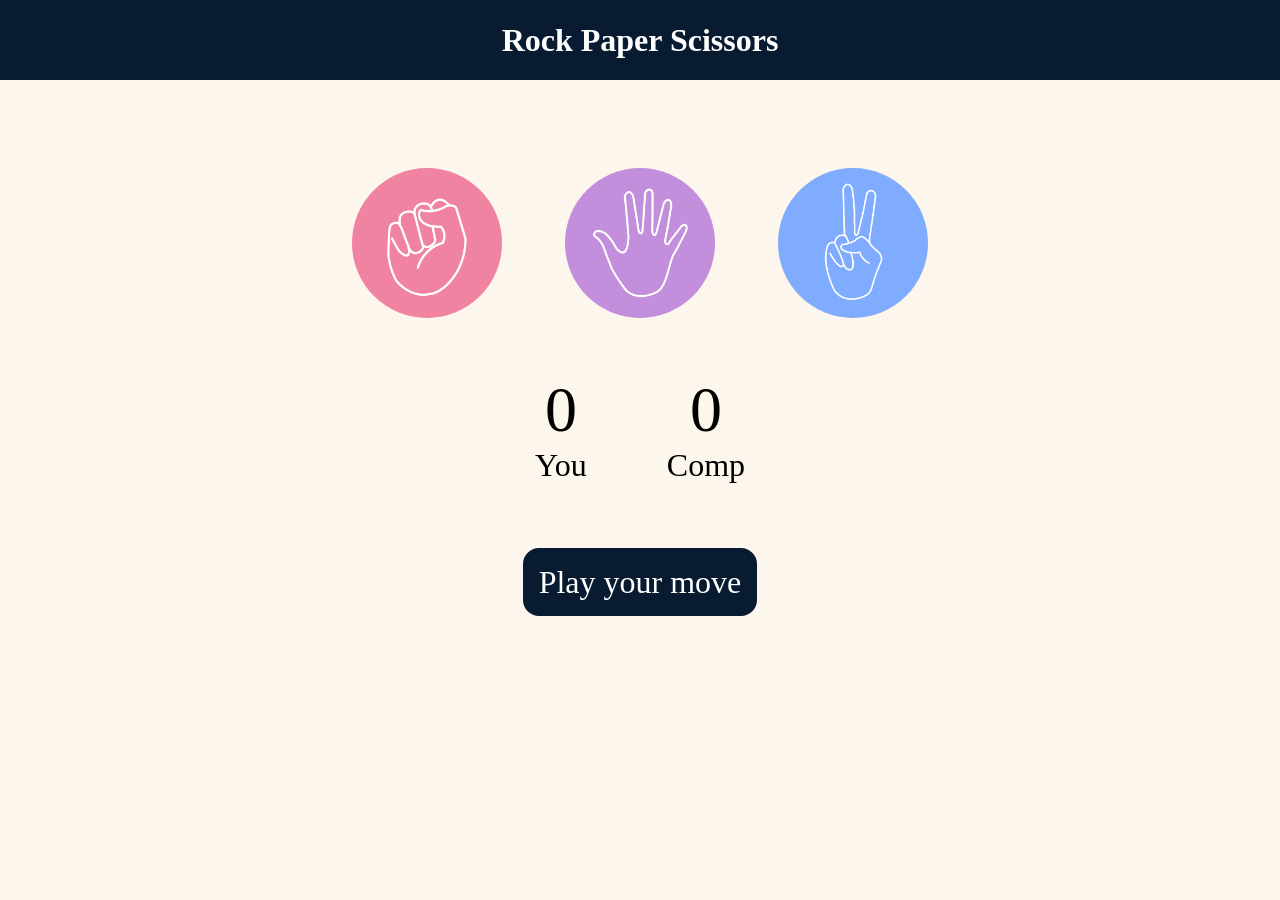
<file: Stone, Paper, Scissors/index.html>
<!DOCTYPE html>
<html lang="en">
<head>
    <meta charset="UTF-8">
    <meta name="viewport" content="width=device-width, initial-scale=1.0">
    <title>Rock Paper Scissors Game</title>
    <link rel="stylesheet" href="style.css">
</head>
<body>
    <h1>Rock Paper Scissors</h1>
    <div class="choices">
        <div class="choice" id="rock">
            <img src="./images/rock.png">
        </div>
        <div class="choice" id="paper">
            <img src="./images/paper.png">
        </div>
        <div class="choice" id="scissors">
            <img src="./images/scissors.png">
        </div>
    </div>

    <div class="score-board">
        <div class="score">
            <p id="user-score">0</p>
            <p>You</p>
        </div>
        <div class="score">
            <p id="comp-score">0</p>
            <p>Comp</p>
        </div>
    </div>

    <div class="msg-container">
        <p id="msg">Play your move</p>
    </div>
    <script src="app.js"></script>
</body>
</html>
</file>
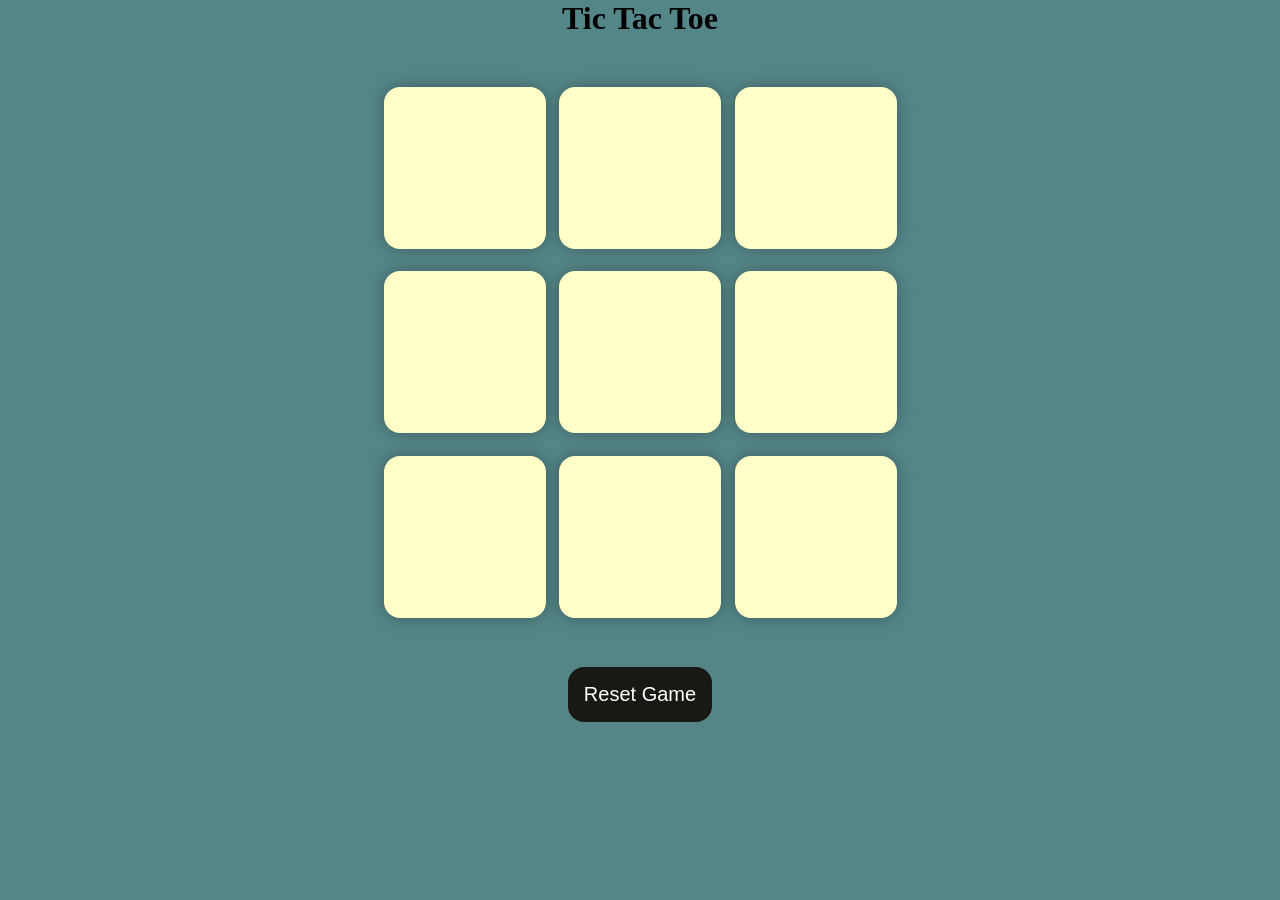
<file: Tic-Tac-Toe Game/index.html>
<!DOCTYPE html>
<html lang="en">
<head>
    <meta charset="UTF-8">
    <meta name="viewport" content="width=device-width, initial-scale=1.0">
    <title>Tic-Tac-Toe Game</title>
    <link rel="stylesheet" href="style.css">
</head>
<body>
    <div class="msg-container hide">
        <p id="msg">Winner</p>
        <button id="new-btn">New Game</button>
    </div>
    <main>
        <h1>Tic Tac Toe</h1>
        <div class="container">
            <div class="game">
                <button class="box"></button>
                <button class="box"></button>
                <button class="box"></button>
                <button class="box"></button>
                <button class="box"></button>
                <button class="box"></button>
                <button class="box"></button>
                <button class="box"></button>
                <button class="box"></button>
            </div>
        </div>
        <button id="reset-btn">Reset Game</button>
    </main>
    <script src="app.js"></script>
</body>
</html>
</file>
<file: Stone, Paper, Scissors/style.css>
* {
    margin: 0;
    padding: 0;
    text-align: center;
    background-color: #fdf6ec;
}

h1 {
    background-color: #081b31;
    color: #fff;
    height: 5rem;
    line-height: 5rem;
}

.choice {
  height: 165px;
  width: 165px;
  border-radius: 50%;
  display: flex;
  justify-content: center;
  align-items: center;
}

.choice:hover {
  cursor: pointer;
  background-color: #081b31;
}

.choices {
    display: flex;
    justify-content: center;
    align-items: center;
    gap: 3rem;
    margin-top: 5rem;
}

img {
    height: 150px;
    width: 150px;
    object-fit: cover;
    border-radius: 50%;
}

.score-board {
  display: flex;
  justify-content: center;
  align-items: center;
  font-size: 2rem;
  margin-top: 3rem;
  gap: 5rem;
}

#user-score, #comp-score {
  font-size: 4rem;
}

.msg-container {
  margin-top: 5rem;
}

#msg {
  background-color: #081b31;
  color: #fff;
  font-size: 2rem;
  display: inline;
  padding: 1rem;
  border-radius: 1rem;
}
</file>
<file: Tic-Tac-Toe Game/style.css>
* {
    margin: 0;
    padding: 0;
}

body {
    background-color: #548687;
    text-align: center;
}

.container {
    height: 70vh;
    display: flex;
    justify-content: center;
    align-items: center;
}

.game {
    height: 60vmin;
    width: 60vmin;
    display: flex;
    flex-wrap: wrap;
    justify-content: center;
    align-items: center;
    gap: 1.5vmin;
}

.box {
    height: 18vmin;
    width: 18vmin;
    border-radius: 1rem;
    border: none;
    box-shadow: 0 0 1rem rgba(0, 0, 0, 0.3);
    font-size: 8vmin;
    background-color: #ffffc7;
}

#reset-btn {
    padding: 1rem;
    font-size: 1.25rem;
    background-color: #191913;
    color: #fff;
    border-radius: 1rem;
    border: none;
}

#new-btn {
    padding: 1rem;
    font-size: 1.25rem;
    background-color: #191913;
    color: #fff;
    border-radius: 1rem;
    border: none;
}

#msg {
    color: #ffffc7;
    font-size: 5vmin;

}

.msg-container {
    height: 100vmin;
    display: flex;
    justify-content: center;
    align-items: center;
    flex-direction: column;
    gap: 4rem;
}

.hide {
    display: none;
}
</file>
